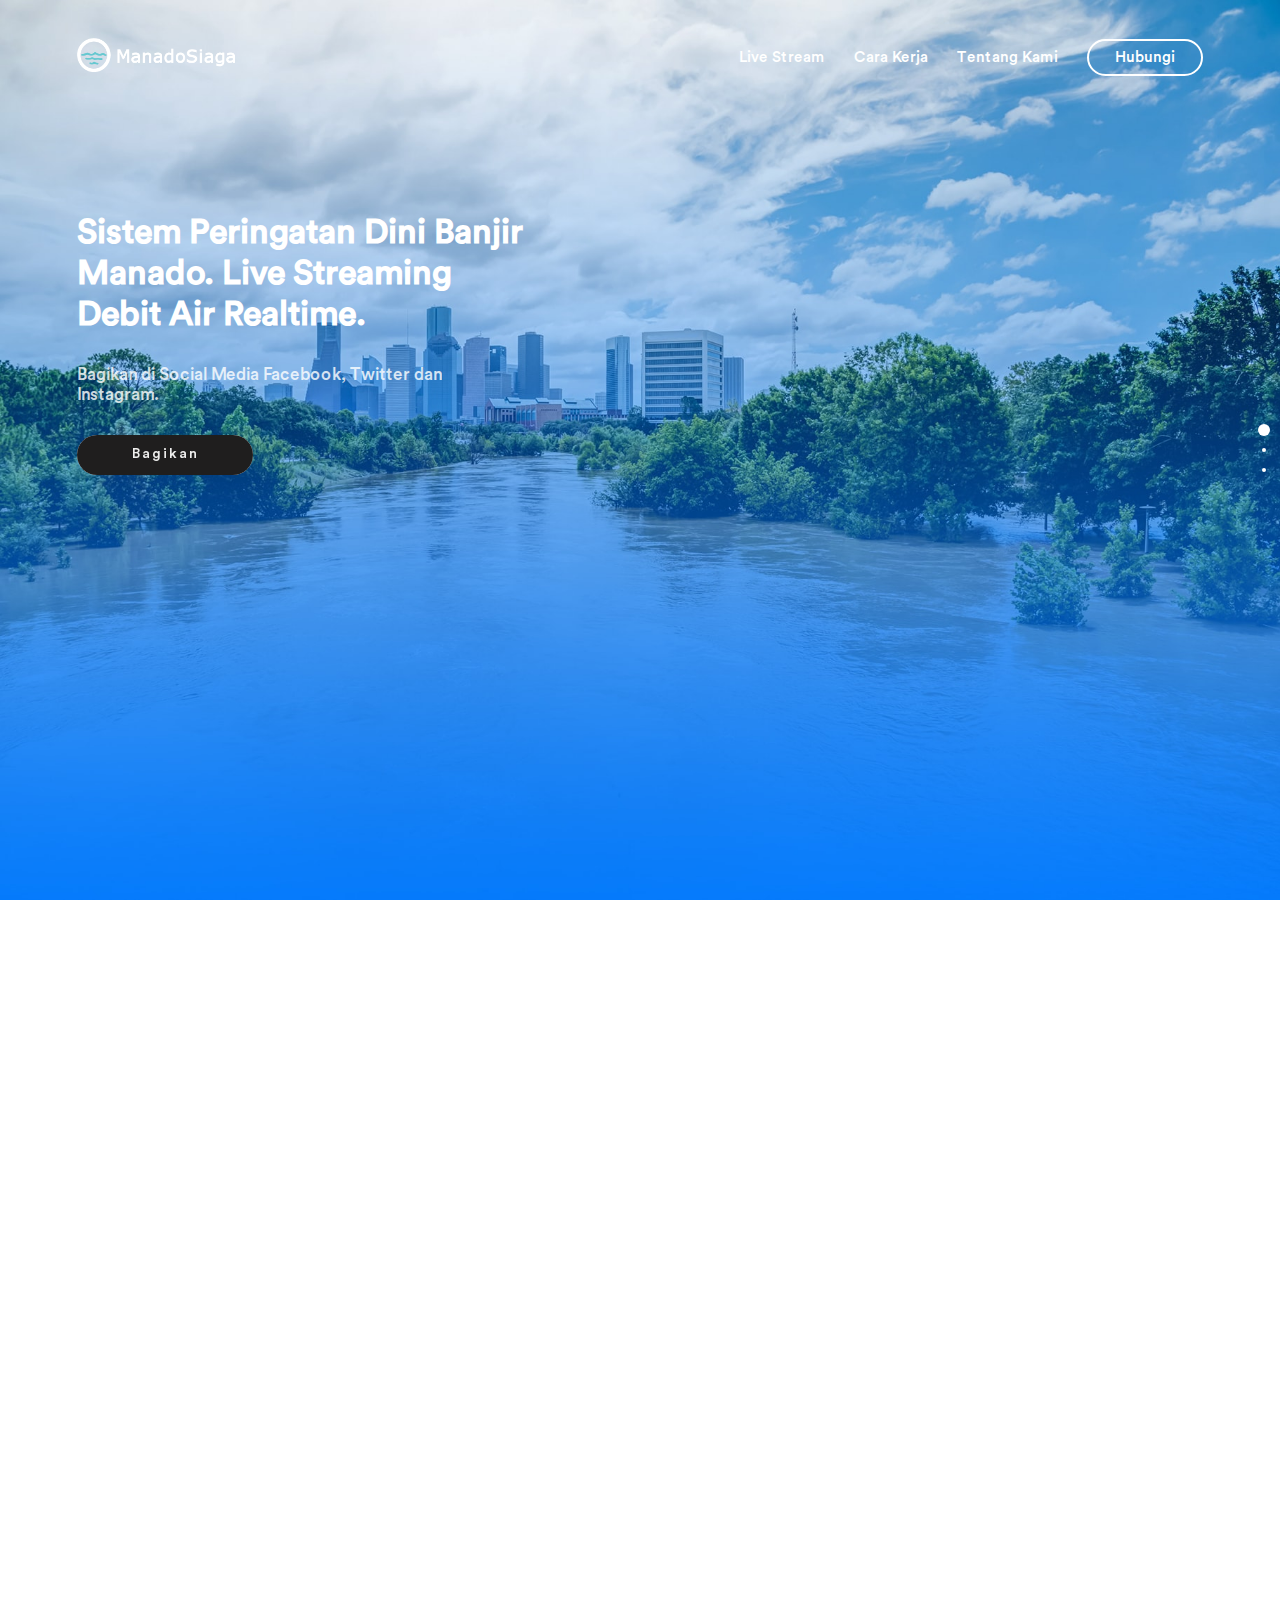
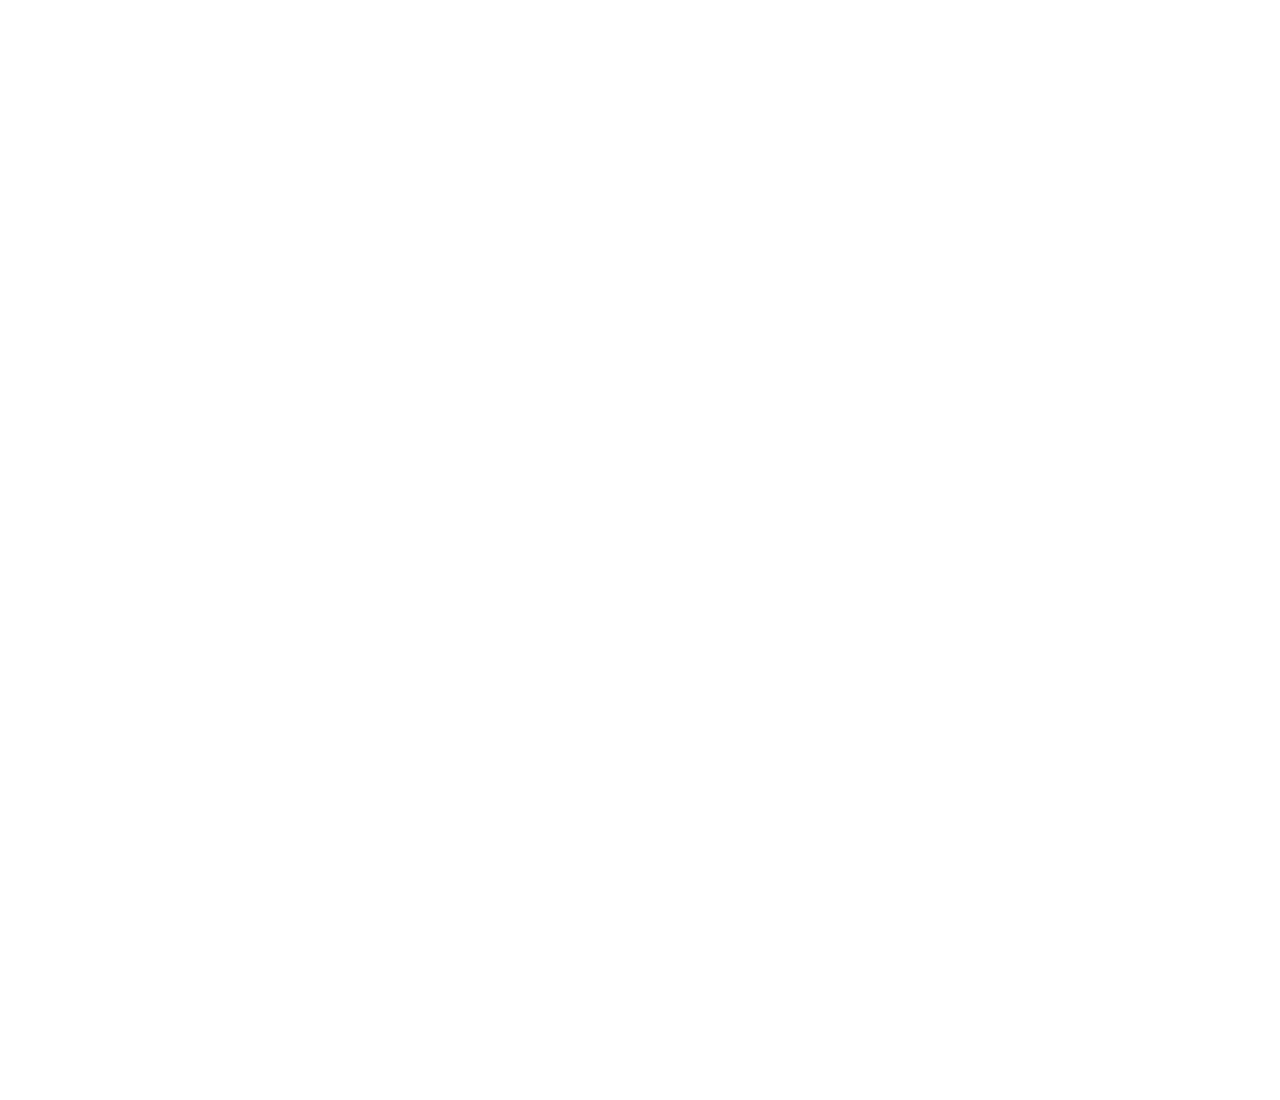
<file: index.html>
<!DOCTYPE html>
<html lang="en">

<head>
    <title>ManadoSiaga.com</title>
    <link rel="shortcut icon" type="image/png" href="images/Icon.png">
    <meta charset="UTF-8">
    <meta name="viewport" content="width=device-width, initial-scale=1.0">
    <meta http-equiv="X-UA-Compatible" content="ie=edge">
    <link rel="stylesheet" type="text/css" href="styles/fullpage.css" >
    <link rel="stylesheet" type="text/css" href="styles/style.css">
    <link rel="stylesheet" 
          href="https://maxcdn.bootstrapcdn.com/font-awesome/4.6.3/css/font-awesome.min.css" 
          type="text/css">
</head>

<body>
    <div id="fullpage">
        <div class="section s1">
            <div class="landing">
                <div class="landingWrapper">
                    <div class="nav">
                        <a href="#"><img src="images/logo.png" alt="logo" class="logo"></a>
                        <div class="pages">
                            <a href="#">Live Stream</a>
                            <a href="#">Cara Kerja</a>
                            <a href="#">Tentang Kami</a>
                            <a href="#" class="btnOne">Hubungi</a>
                        </div>
                    </div>
                    <div class="landingContent">
                        <div class="contentLeft">
                            <h1>Sistem Peringatan Dini Banjir <br>Manado. Live Streaming 
                            <br>Debit Air Realtime.</h1>
                            <p></p>
                            <p>Bagikan di Social Media Facebook, Twitter dan<br>Instagram.</p>
                            <div class="btn_wrap">
                                <span>Bagikan</span>
                                <div class="container">
                                    <i class="fa fa-facebook"><a href="#" alt="Facebook"></a></i>
                                    <i class="fa fa-twitter"><a href="#"></a></i>
                                    <i class="fa fa-instagram"><a href="#"></a></i>
                                </div>
                            </div>
                        </div>
                        <div class="contentRight">
                            <iframe 
                                src="https://www.youtube.com/embed/live_stream?channel=UCDi_P7b8V89NiyOuyIr838A" 
                                frameborder="0" 
                                allow="accelerometer; autoplay; encrypted-media; gyroscope; picture-in-picture" 
                                allowfullscreen>
                            </iframe>
                        </div>
                    </div>
                </div>
            </div>
        </div>
        <div class="section s2">
            <div class="features">
                <div class="server">
                    <i class="fa fa-laptop fa-2x"></i>
                    <h1>Server Sistem</h1>
                    <p>Data yang diterima server dari tiap-tiap titik 
                        <br>yang dipasangkan peralatan akan otomatis memulai <br>
                        live stream dan mengirimkan notifikasi peringatan dini.
                    </p>
                </div>
                <div class="dot">
                    <i class="fa fa-dot-circle-o fa-2x"></i>
                    <h1>Titik Lokasi Sistem</h1>
                    <p>Tiap-tiap titik yang dipasangkan <br>
                        peralatan akan mendeteksi debit air 
                        <br>yang berpotensi menimbulkan bajir dan<br>
                        otomatis mengirimkan data ke server.
                    </p>
                </div>
            </div>
        </div>
        <div class="section s3">
            <div class="groups">
                <div class="groupsWrapper">
                    <div class="groupsContent">
                        <div class="contentLeft">
                            <i class="fa fa-wrench fa-2x"></i>
                            <h1>Tentang Kami</h1>
                            <p>ManadoSiaga.com adalah proyek gabungan antara
                            mahasiswa dan dosen FMIPA UNSRAT Manado.
                            </p>
                            <p>Mencoba untuk menemukan solusi dari permasalahan 
                            akibat banjir yang kerap menimbulkan kerugian materi 
                            hingga korban jiwa di daerah Manado.
                            </p>
                        </div>
                        <div class="contentRight">
                            <img src="images/tentangKami.png" alt="Contact List Image" class="groupsImage">
                            <ul id="ketua">
                                <li>Handy Mosey <br>Ketua</li>
                            </ul>
                            <ul id="anggota1">
                                <li>Richard Telleng <br>Anggota</li>
                            </ul>
                            <ul id="anggota2">
                                <li>Arwildo Belekubun <br>Anggota</li>
                            </ul>
                        </div>
                    </div>
                    <div class="footer">
                        <p>© 2019 <a href="https://arwildo.com/" target="_blank">arwildo.com</a></p>
                        <div class="pagesRight">
                            <a href="#"><p>Ketentuan Layanan</p></a>
                            <a href="#"><p>Privasi</p></a>
                            <a href="#"><p>Hubungi</p></a>
                        </div>
                    </div>
                </div>
            </div>
        </div>
    </div>
    <script type="text/javascript" src="vendors/fullpage.js" ></script>
    <script>
        new fullpage('#fullpage', {
            autoScrolling: true,
            navigation: true,
            navigationPosition:'right',
            
        })
    </script>
    <script async src="https://www.googletagmanager.com/gtag/js?id=UA-51659765-2"></script>
    <script src="main.js"></script>
</body>

</html>
</file>
<file: styles/fullpage.css>
/*!
 * fullPage 3.0.7
 * https://github.com/alvarotrigo/fullPage.js
 *
 * @license GPLv3 for open source use only
 * or Fullpage Commercial License for commercial use
 * http://alvarotrigo.com/fullPage/pricing/
 *
 * Copyright (C) 2018 http://alvarotrigo.com/fullPage - A project by Alvaro Trigo
 */
html.fp-enabled,
.fp-enabled body {
	margin: 0;
	padding: 0;
	overflow: hidden;

	/*Avoid flicker on slides transitions for mobile phones #336 */
	-webkit-tap-highlight-color: rgba(0, 0, 0, 0);
}
.fp-section {
	position: relative;
	-webkit-box-sizing: border-box; /* Safari<=5 Android<=3 */
	-moz-box-sizing: border-box; /* <=28 */
	box-sizing: border-box;
}
.fp-slide {
	float: left;
}
.fp-slide,
.fp-slidesContainer {
	height: 100%;
	display: block;
}
.fp-slides {
	z-index: 1;
	height: 100%;
	overflow: hidden;
	position: relative;
	-webkit-transition: all 0.3s ease-out; /* Safari<=6 Android<=4.3 */
	transition: all 0.3s ease-out;
}
.fp-section.fp-table,
.fp-slide.fp-table {
	display: table;
	table-layout: fixed;
	width: 100%;
}
.fp-tableCell {
	display: table-cell;
	vertical-align: middle;
	width: 100%;
	height: 100%;
}
.fp-slidesContainer {
	float: left;
	position: relative;
}
.fp-controlArrow {
	-webkit-user-select: none; /* webkit (safari, chrome) browsers */
	-moz-user-select: none; /* mozilla browsers */
	-khtml-user-select: none; /* webkit (konqueror) browsers */
	-ms-user-select: none; /* IE10+ */
	position: absolute;
	z-index: 4;
	top: 50%;
	cursor: pointer;
	width: 0;
	height: 0;
	border-style: solid;
	margin-top: -38px;
	-webkit-transform: translate3d(0, 0, 0);
	-ms-transform: translate3d(0, 0, 0);
	transform: translate3d(0, 0, 0);
}
.fp-controlArrow.fp-prev {
	left: 15px;
	width: 0;
	border-width: 38.5px 34px 38.5px 0;
	border-color: transparent #fff transparent transparent;
}
.fp-controlArrow.fp-next {
	right: 15px;
	border-width: 38.5px 0 38.5px 34px;
	border-color: transparent transparent transparent #fff;
}
.fp-scrollable {
	overflow: hidden;
	position: relative;
}
.fp-scroller {
	overflow: hidden;
}
.iScrollIndicator {
	border: 0 !important;
}
.fp-notransition {
	-webkit-transition: none !important;
	transition: none !important;
}
#fp-nav {
	position: fixed;
	z-index: 100;
	margin-top: -32px;
	top: 50%;
	opacity: 1;
	-webkit-transform: translate3d(0, 0, 0);
}
#fp-nav.fp-right {
	right: 2px;
}
#fp-nav.fp-left {
	left: 17px;
}
.fp-slidesNav {
	position: absolute;
	z-index: 4;
	opacity: 1;
	-webkit-transform: translate3d(0, 0, 0);
	-ms-transform: translate3d(0, 0, 0);
	transform: translate3d(0, 0, 0);
	left: 0 !important;
	right: 0;
	margin: 0 auto !important;
}
.fp-slidesNav.fp-bottom {
	bottom: 17px;
}
.fp-slidesNav.fp-top {
	top: 17px;
}
#fp-nav ul,
.fp-slidesNav ul {
	margin: 0;
	padding: 0;
}
#fp-nav ul li,
.fp-slidesNav ul li {
	display: block;
	width: 14px;
	height: 13px;
	margin: 7px;
	position: relative;
}
.fp-slidesNav ul li {
	display: inline-block;
}
#fp-nav ul li a,
.fp-slidesNav ul li a {
	display: block;
	position: relative;
	z-index: 1;
	width: 100%;
	height: 100%;
	cursor: pointer;
	text-decoration: none;
}
#fp-nav ul li a.active span,
.fp-slidesNav ul li a.active span,
#fp-nav ul li:hover a.active span,
.fp-slidesNav ul li:hover a.active span {
	height: 12px;
	width: 12px;
	margin: -6px 0 0 -6px;
	border-radius: 100%;
}
#fp-nav ul li a span,
.fp-slidesNav ul li a span {
	border-radius: 50%;
	position: absolute;
	z-index: 1;
	height: 4px;
	width: 4px;
	border: 0;
	background: white;
	left: 50%;
	top: 50%;
	margin: -2px 0 0 -2px;
	-webkit-transition: all 0.1s ease-in-out;
	-moz-transition: all 0.1s ease-in-out;
	-o-transition: all 0.1s ease-in-out;
	transition: all 0.1s ease-in-out;
}
#fp-nav ul li:hover a span,
.fp-slidesNav ul li:hover a span {
	width: 10px;
	height: 10px;
	margin: -5px 0px 0px -5px;
}
#fp-nav ul li .fp-tooltip {
	position: absolute;
	top: -2px;
	color: #fff;
	font-size: 14px;
	font-family: arial, helvetica, sans-serif;
	white-space: nowrap;
	max-width: 220px;
	overflow: hidden;
	display: block;
	opacity: 0;
	width: 0;
	cursor: pointer;
}
#fp-nav ul li:hover .fp-tooltip,
#fp-nav.fp-show-active a.active + .fp-tooltip {
	-webkit-transition: opacity 0.2s ease-in;
	transition: opacity 0.2s ease-in;
	width: auto;
	opacity: 1;
}
#fp-nav ul li .fp-tooltip.fp-right {
	right: 20px;
}
#fp-nav ul li .fp-tooltip.fp-left {
	left: 20px;
}
.fp-auto-height.fp-section,
.fp-auto-height .fp-slide,
.fp-auto-height .fp-tableCell {
	height: auto !important;
}

.fp-responsive .fp-auto-height-responsive.fp-section,
.fp-responsive .fp-auto-height-responsive .fp-slide,
.fp-responsive .fp-auto-height-responsive .fp-tableCell {
	height: auto !important;
}

/*Only display content to screen readers*/
.fp-sr-only {
	position: absolute;
	width: 1px;
	height: 1px;
	padding: 0;
	overflow: hidden;
	clip: rect(0, 0, 0, 0);
	white-space: nowrap;
	border: 0;
}
</file>
<file: styles/style.css>
/*----- Global -----*/
@font-face {
	src: url(../fonts/CircularStd-Medium.ttf);
	font-family: CircularStd;
}
* {
	margin: 0;
	padding: 0;
	border: 0;
	outline: 0;
	font-size: 100%;
	vertical-align: baseline;
	background: transparent;
}
html {
	font-family: CircularStd, sans-serif;
}
.landing {
	background-image: url(../images/bgFlood.jpg);
	background-repeat: no-repeat;
	background-size: cover;
	background-position: center;
	height: 100vh;
	width: 100%;
	overflow-y: hidden;
	min-height: 600px;
	overflow-x: hidden;
}
.features {
	background-image: url(../images/bg_02.png);
	background-repeat: no-repeat;
	background-size: cover;
	background-position: center;
	height: 100vh;
	width: 100%;
	overflow-y: hidden;
	min-height: 600px;
	position: relative;
}
.groups {
	background-image: url(../images/bg_03.png);
	background-repeat: no-repeat;
	background-size: cover;
	background-position: center;
	height: 100vh;
	width: 100%;
	overflow-y: hidden;
	min-height: 600px;
	position: relative;
}

h1 {
	font-size: 34px;
	margin-bottom: 10px;
}
p {
	font-size: 17px;
	font-weight: 100;
	margin-bottom: 20px;
	opacity: 0.8;
}
a {
	font-size: 15px;
}

.btnOne {
	border: white 2px solid;
	border-radius: 100px;
	padding: 0.6em 1.75em;
}



/*----- Landing -----*/
.nav {
	padding-top: 3em;
}
.pages {
	float: right;
	text-align: right;
}
.pages a {
	text-decoration: none;
	color: white;
	margin-left: 25px;
	vertical-align: middle;
}
.logo {
	width: 160px;
	vertical-align: middle;
	margin-top: -10px;
}
.landingWrapper {
	width: 88%;
	margin: auto;
}
.landingContent {
	width: 100%;
	margin: 120px auto 0 auto;
	display: flex;
}
.contentLeft {
	flex: 0 0 43%;
}
.contentRight {
	flex: 0 0 57%;
}
.contentLeft h1,
.contentLeft p,
.contentLeft a {
	color: white;
	text-decoration: none;
	margin-bottom: 30px;
	margin-top: 20px;
}
.contentRight {
	margin-left: 0;
}
.contentRight ul {
	display: inline-block;
	list-style: none;
	color: #454d4e;
	font-size: 15px;
	margin-bottom: 20px;
	text-align: center;
}
.contentRight iframe {
	width: 650px;
	height: 366px;
}

.btn_wrap > i {
	opacity: 0;
	font-size: 28px;
	color: #1f1e1e;
	will-change: transform;
	-webkit-transform: scale(.1);
	transform: scale(.1);
	-webkit-transition: all .3s ease;
	transition: all .3s ease;
}

.btn_wrap {
	position: relative;
	display: -webkit-box;
	display: -ms-flexbox;
	display: flex;
	-webkit-box-pack: center;
	-ms-flex-pack: center;
	justify-content: center;
	-webkit-box-align: center;
	-ms-flex-align: center;
	align-items: center;
	overflow: hidden;
	cursor: pointer;
	width: 140px;
	height: 40px;
	background-color: #eeeeed;
	border-radius: 100px;
	padding: 0 18px;
	will-change: transform;
	-webkit-transition: all .2s ease-in-out;
	transition: all .2s ease-in-out;
}

.btn_wrap > span {
	position: absolute;
	z-index: 100;
	width: 240px;
	height: 72px;
	border-radius: 80px;
	font-family: CircularStd, sans-serif;
	font-size: 14px;
	text-align: center;
	line-height: 70px;
	letter-spacing: 2px;
	color: #eeeeed;
	background-color: #1f1e1e;
	padding: 0 18px;
	-webkit-transition: all 1.2s ease;
	transition: all 1.2s ease;
}
.container {
	display: -webkit-box;
	display: -ms-flexbox;
	display: flex;
	-ms-flex-pack: distribute;
	justify-content: space-around;
	-webkit-box-align: center;
	-ms-flex-align: center;
	align-items: center;
	width: 240px;
	height: 64px;
	border-radius: 80px;
}

.container i:nth-of-type(1) {
	-webkit-transition-delay: 1.1s;
	transition-delay: 1.1s;
}

.container i:nth-of-type(2) {
	-webkit-transition-delay: .9s;
	transition-delay: .9s;
}

.container i:nth-of-type(3) {
	-webkit-transition-delay: .7s;
	transition-delay: .7s;
}

.container i:nth-of-type(4) {
	-webkit-transition-delay: .4s;
	transition-delay: .4s;
}

.btn_wrap:hover span {
	-webkit-transition-delay: .25s;
	transition-delay: .25s;
	-webkit-transform: translateX(-280px);
	transform: translateX(-280px);
}

.btn_wrap:hover i {
	opacity: 1;
	-webkit-transform: scale(1);
	transform: scale(1);
}



/*----- Features -----*/
.features h1 {
	font-size: 25px;
}
.server {
	position: absolute;
	top: 130px;
	left: 8%;
}
.dot {
	position: absolute;
	bottom: 30px;
	right: 2%;
}
.server h1,
.server img,
.dot h1,
.dot img {
	display: inline-block;
	vertical-align: middle;
}
.server img,
.dot img {
	margin-bottom: 10px;
	width: 36px;
}
.server p,
.dot p {
	display: block;
	margin-left: 38px;
	font-size: 16px;
}
.dot i {
	color: #1e8ef5;
	margin-right: 5px;
}
.server i {
	color: #1e8ef5;
	margin-right: 5px;
}



/*----- Groups -----*/
.groupsWrapper {
	width: 88%;
	margin: auto;
}
.groupsContent {
	width: 100%;
	margin: 150px auto 0 auto;
	display: flex;
}
.groupsContent > .contentLeft img,
.groupsContent > .contentLeft h1 {
	display: inline-block;
	vertical-align: middle;
}
.groupsContent > .contentLeft img {
	margin-bottom: 10px;
	width: 36px;
}
.groupsContent > .contentLeft h1 {
	font-size: 25px;
	margin: 0;
}
.groupsContent > .contentLeft p {
	margin-left: 20px;
	font-size: 16px;
}
.contentRight > .groupsImage {
	width: 500px;
	margin-top: 30px;
}
.groupsContent > .contentLeft i {
	color: #1e8ef5;
	margin-right: 5px;
}
.groupsContent > .contentRight img {
	margin-left: 5rem;
}
#ketua {
	margin-left: 6.6em;
}
#anggota1 {
	margin-left: 4.8em;
}
#anggota2 {
	margin-left: 3.5em;
}



/*----- Footer -----*/
.footer {
	width: 83%;
	position: absolute;
	bottom: 0;
	left: 50%;
	transform: translateX(-50%);
	-webkit-transform: translateX(-50%);
}
.footer p {
	color: #454d4e;
	display: inline-block;
}
.pagesRight {
	float: right;
}
.pagesRight p {
	margin-left: 25px;
}
.footer a, .footer p {
	font-size: 16px;
	margin-bottom: 10px;
	text-decoration: none;
	color: #454d4e;
}



/*-------- Responsive Media --------*/
@media (min-width: 769px) and (max-width: 1024px) {
  .landing .contentRight iframe {
    width: 530px;
  }
  .landing .contentLeft h1 {
    font-size: 28px;
  }
  .landing .contentLeft p {
    font-size: 16px;
  }
  
  .features { 
	  background-image: url(../images/bg_02mobile.png);
  }
  .server {
    left: 36%;
    top: 160px;
  }
  .dot {
    right: 35%;
    bottom: 17px;
  } .groups .contentRight {
    margin-left: -33px;
  }

}

@media (min-width: 426px) and (max-width: 768px) {
  .nav {
    padding-top: 2em;
  }
  .logo {
    width: 151px;
  }

  .landing .contentRight iframe {
    width: 400px;
  }
  .landing .contentLeft h1 {
    font-size: 20px;
  }
  .landing .contentLeft p {
    font-size: 12px;
  }
  .btn_wrap > span {
    font-size: 12px;
  }
  
  .features { 
	  background-image: url(../images/bg_02mobile.png);
  }
  .features h1 {
    font-size: 18px;
  }
  .features p {
    font-size: 13px;
  }
  .server {
    left: 35%;
    top: 126px;
  }
  .dot {
    right: 33%;
    bottom: 41px;
  }
  
  .groups .contentLeft h1 {
    font-size: 18px;
  }
  .groups .contentLeft p {
    font-size: 13px;
  }
  .groups .contentRight {
    margin-left: -33px;
  }
  .groups .contentRight img {
    width: 300px;
  }
  .groups .contentRight ul {
    font-size: 9px;
  }
  #ketua {
    margin-left: 10.5em;
  }
}

@media (min-width: 376px) and (max-width: 425px) {
  .nav {
    padding-top: 2em;
  }
  .logo {
    width: 127px;
  }
  .pages {
    display: none;
  }
  
  .landingWrapper {
    position: relative;
    width: 94%;
  }
  .landing .contentRight {
    margin-top: 130px;
  }
  .landing .contentRight iframe {
    width: 400px;
    height: 230px;
  }
  .landing .contentLeft {
    position: absolute;
    margin-top: -109px;
  }
  .landing .contentLeft h1 {
    font-size: 20px;
  }
  .landing .contentLeft p {
    font-size: 12px;
  }
  .btn_wrap > span {
    font-size: 12px;
  }
  
  .features { 
	  background-image: url(../images/bg_02mobile.png);
  }
  .features h1 {
    font-size: 18px;
  }
  .features p {
    font-size: 13px;
  }
  .server {
    left: 22%;
    top: 126px;
  }
  .dot {
    right: 18%;
    bottom: 14px;
  }
  
  .groups .contentLeft {
    position: absolute;
    margin-top: -73px;
    width: 350px;
  }
  .groups .contentLeft h1 {
    font-size: 18px;
  }
  .groups .contentLeft p {
    font-size: 13px;
  }
  .groups .contentRight {
    margin-left: -49px;
    display: absolute;
    margin-top: 100px;
  }
  .groups .contentRight img {
    width: 300px;
  }
  .groups .contentRight ul {
    font-size: 9px;
  }
  #ketua {
    margin-left: 10.5em;
  }

  .footer a, .footer p {
    font-size: 14px;
  }
}

@media (min-width: 321px) and (max-width: 375px) {
  .nav {
    padding-top: 1.5em;
  }
  .logo {
    width: 127px;
  }
  .pages {
    display: none;
  }
  
  .landingWrapper {
    position: relative;
    width: 94%;
  }
  .landing .contentRight {
    margin-top: 140px;
  }
  .landing .contentRight iframe {
    width: 352px;
    height: 230px;
  }
  .landing .contentLeft {
    position: absolute;
    margin-top: -109px;
  }
  .landing .contentLeft h1 {
    font-size: 20px;
  }
  .landing .contentLeft p {
    font-size: 12px;
  }
  .btn_wrap > span {
    font-size: 12px;
  }
  
  .features { 
	  background-image: url(../images/bg_02mobile.png);
  }
  .features h1 {
    font-size: 17px;
  }
  .features p {
    font-size: 13px;
  }
  .server {
    left: 17%;
    top: 124px;
  }
  .dot {
    right: 13%;
    bottom: 24px;
  }
  
  .groups .contentLeft {
    position: absolute;
    margin-top: -73px;
    width: 300px;
  }
  .groups .contentLeft h1 {
    font-size: 17px;
  }
  .groups .contentLeft p {
    font-size: 13px;
  }
  .groups .contentRight {
    margin-left: -67px;
    display: absolute;
    margin-top: 133px;
  }
  .groups .contentRight img {
    width: 300px;
  }
  .groups .contentRight ul {
    font-size: 9px;
  }
  #ketua {
    margin-left: 10.5em;
  }

  .footer a, .footer p {
    font-size: 13px;
  }
}

@media (max-width: 320px) {
  .nav {
    padding-top: 1.5em;
  }
  .logo {
    width: 127px;
  }
  .pages {
    display: none;
  }
  
  .landingWrapper {
    position: relative;
    width: 94%;
  }
  .landing .contentRight {
    margin-top: 180px;
  }
  .landing .contentRight iframe {
    width: 300px;
    height: 180px;
  }
  .landing .contentLeft {
    position: absolute;
    margin-top: -80px;
  }
  .landing .contentLeft h1 {
    font-size: 20px;
  }
  .landing .contentLeft p {
    font-size: 12px;
  }
  .btn_wrap > span {
    font-size: 12px;
  }
  
  .features { 
	  background-image: url(../images/bg_02mobile.png);
  }
  .features h1 {
    font-size: 16px;
  }
  .features p {
    font-size: 12px;
  }
  .server {
    left: 9%;
    top: 110px;
  }
  .dot {
    right: 6%;
    bottom: 24px;
  }
  
  .groups .contentLeft {
    position: absolute;
    margin-top: -73px;
    width: 280px;
  }
  .groups .contentLeft h1 {
    font-size: 16px;
  }
  .groups .contentLeft p {
    font-size: 12px;
  }
  .groups .contentRight {
    margin-left: -67px;
    display: absolute;
    margin-top: 133px;
  }
  .groups .contentRight img {
    width: 269px;
  }
  .groups .contentRight ul {
    font-size: 8px;
  }
  #ketua {
    margin-left: 11.5em;
  }

  .footer a, .footer p {
    font-size: 11px;
  }
}
</file>
